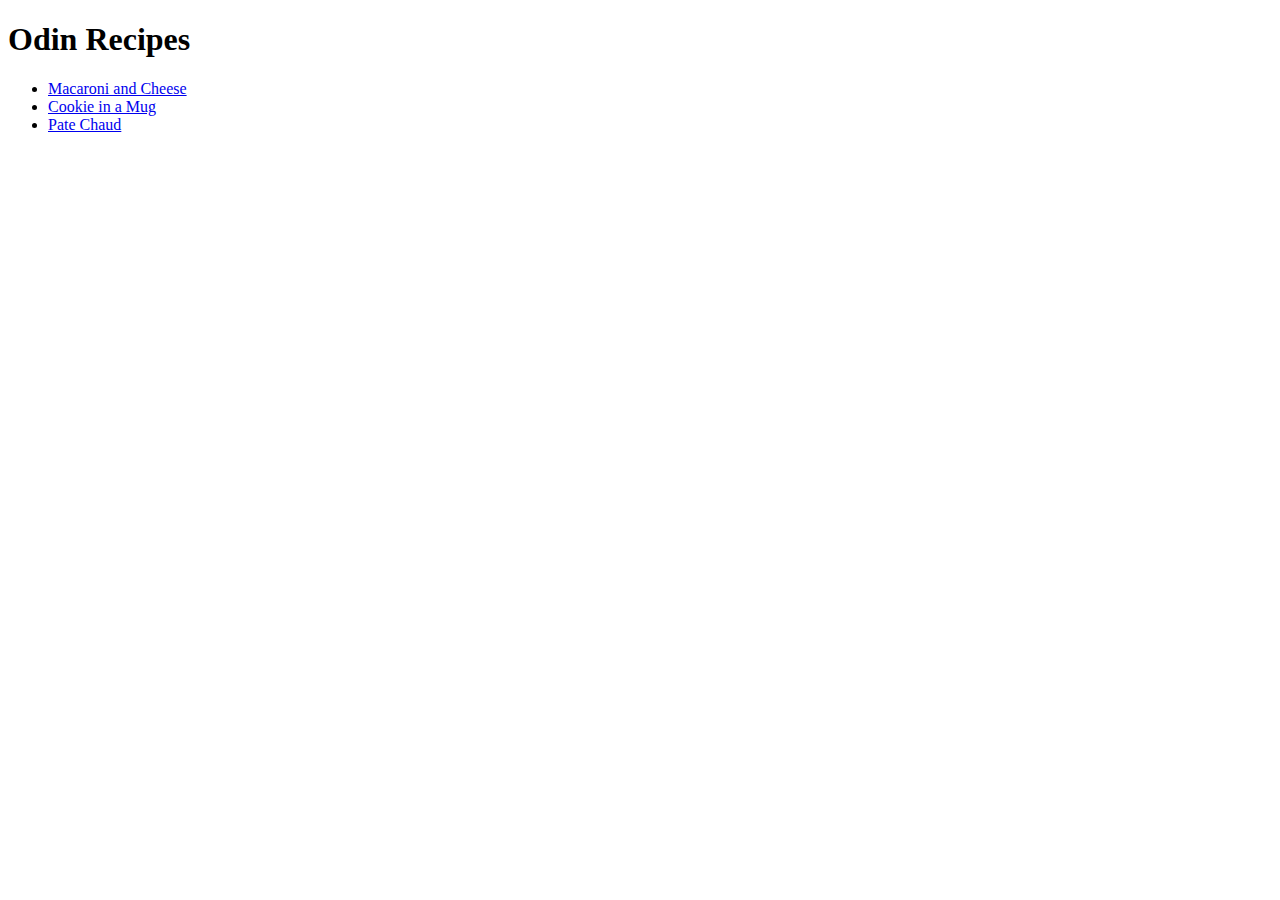
<file: odin-recipes/index.html>
<!DOCTYPE html>
<html lang="en">
<head>
    <meta charset="UTF-8">
    <meta name="viewport" content="width=device-width, initial-scale=1.0">
    <title>Odin Recipes</title>
</head>
<body>
    <h1>Odin Recipes</h1>
    <ul>
        <li><a href="./mac-and-cheese.html">Macaroni and Cheese</a></li>
        <li><a href="./mug-cookie.html">Cookie in a Mug</a></li>
        <li><a href="./pate-chaud.html">Pate Chaud</a></li>
    </ul>
</body>
</html>
</file>
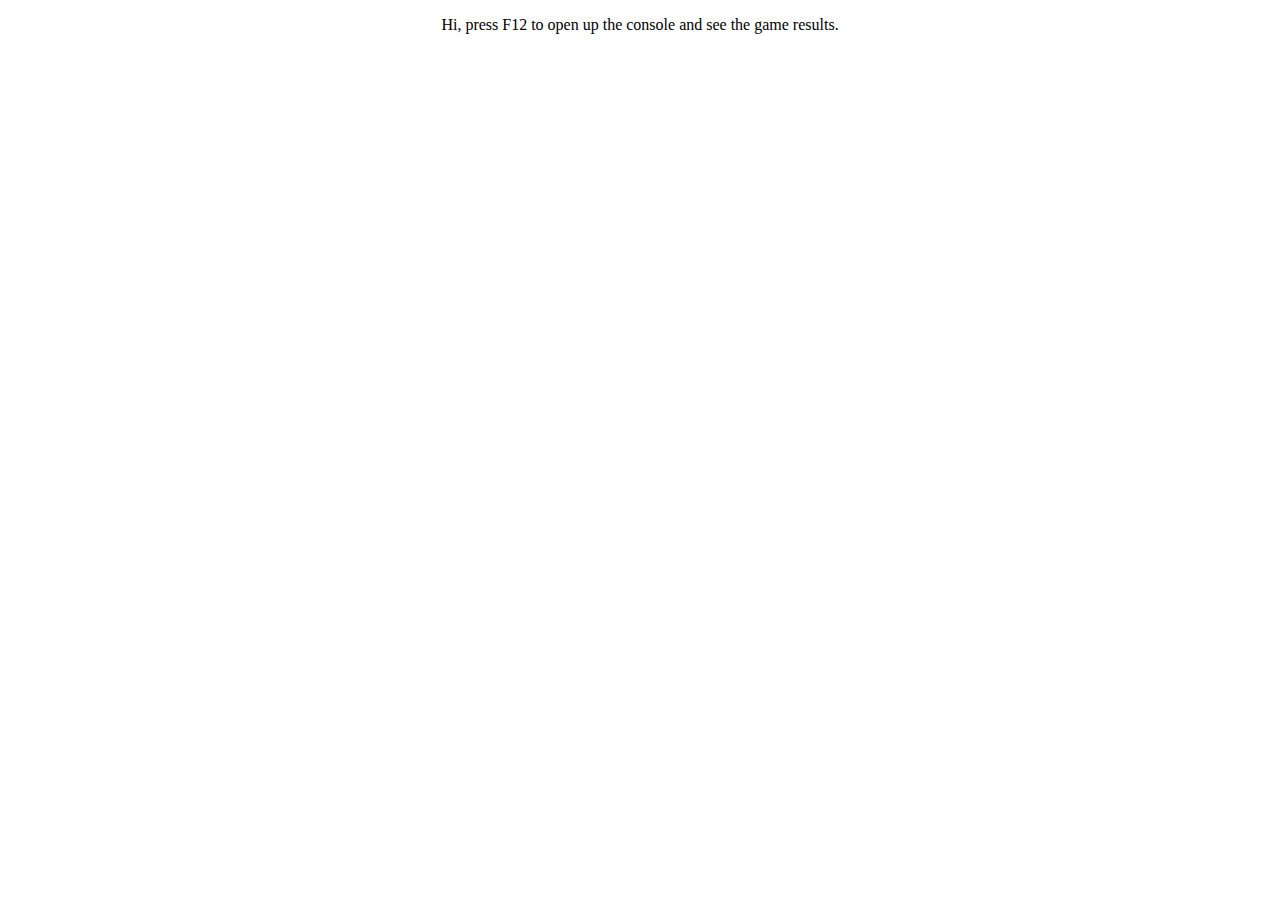
<file: rock-paper-scissors/index.html>
<!DOCTYPE html>
<html lang="en">
<head>
    <meta charset="UTF-8">
    <meta name="viewport" content="width=device-width, initial-scale=1.0">
    <title>Rock-Paper-Scissors</title>
</head>
<body>
    <p style="text-align: center;">Hi, press F12 to open up the console and see the game results.</p>
</body>
</html>

<script src="./script.js"></script>
</file>
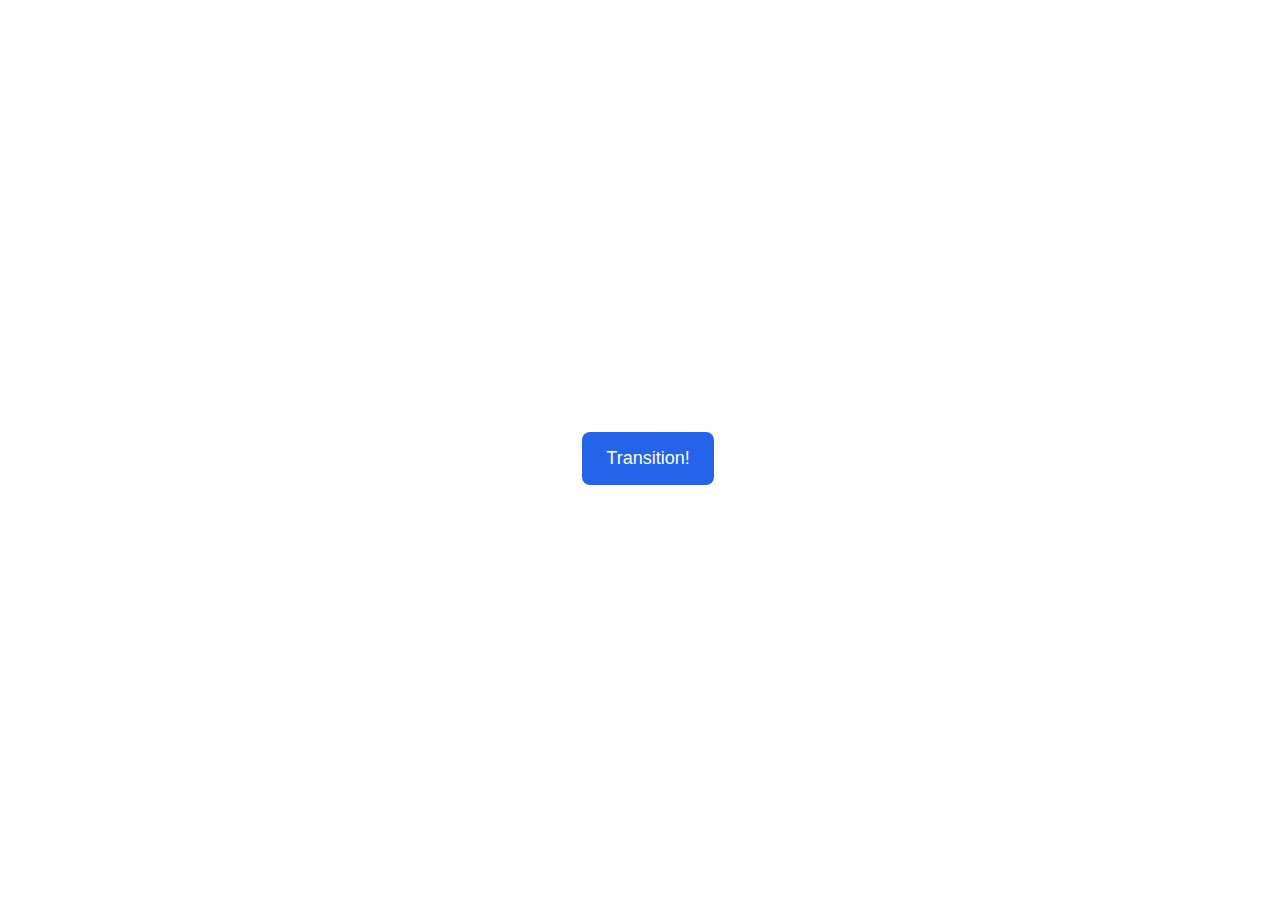
<file: css-exercises-main/advanced-html-css/animation/01-button-hover/index.html>
<!DOCTYPE html>
<html lang="en">
  <head>
    <meta charset="UTF-8" />
    <meta http-equiv="X-UA-Compatible" content="IE=edge" />
    <meta name="viewport" content="width=device-width, initial-scale=1.0" />
    <title>Button Hover</title>
    <link rel="stylesheet" href="style.css" />
  </head>
  <body>
    <div id="transition-container">
      <button>Transition!</button>
    </div>
  </body>
</html>
</file>
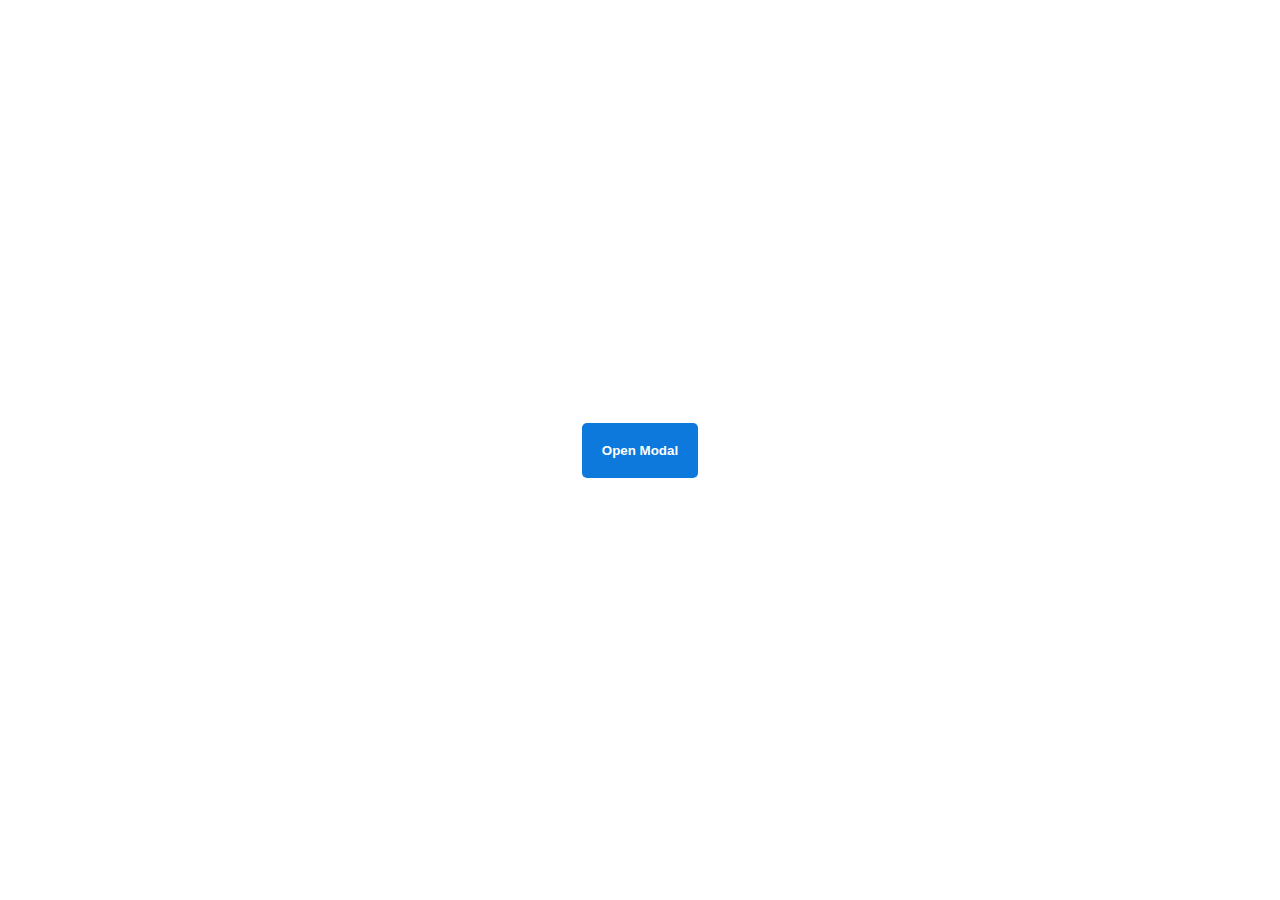
<file: css-exercises-main/advanced-html-css/animation/02-pop-up/index.html>
<!DOCTYPE html>
<html lang="en">
  <head>
    <meta charset="UTF-8" />
    <meta http-equiv="X-UA-Compatible" content="IE=edge" />
    <meta name="viewport" content="width=device-width, initial-scale=1.0" />
    <title>Popup</title>
    <link rel="stylesheet" href="style.css" />
  </head>
  <body>
    <div class="backdrop"></div>
    <div class="popup-modal">
      <h1>Look at me!</h1>
      <p>I'm a pop up dialog!</p>
      <button id="close-modal">Close Modal</button>
    </div>
    <div class="button-container">
      <button id="trigger-modal">Open Modal</button>
    </div>
    <script src="script.js"></script>
  </body>
</html>
</file>
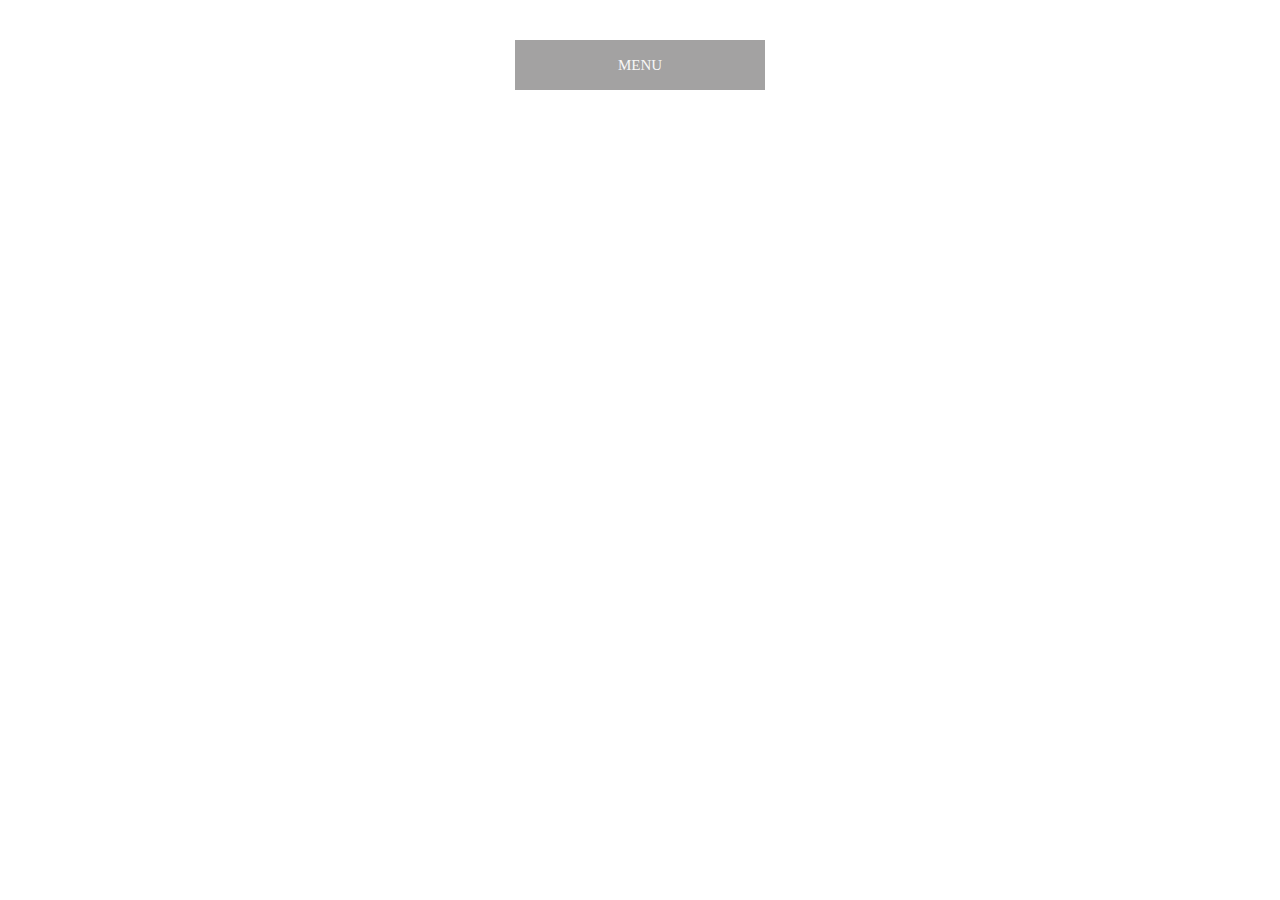
<file: css-exercises-main/advanced-html-css/animation/03-dropdown-menu/index.html>
<!DOCTYPE html>
<html lang="en">
  <head>
    <meta charset="UTF-8" />
    <meta http-equiv="X-UA-Compatible" content="IE=edge" />
    <meta name="viewport" content="width=device-width, initial-scale=1.0" />
    <title>Dropdown Menu</title>
    <link rel="stylesheet" href="style.css" />
  </head>
  <body>
    <div class="dropdown-container">
        <div class="menu-title">MENU</div>
        <ul class="dropdown-menu">
            <li>ITEM 1</li>
            <li>ITEM 2</li>
            <li>ITEM 3</li>
            <li>ITEM 4</li>
            <li>ITEM 5</li>
        </ul>
    </div>
    <script src="script.js"></script>
  </body>
</html>
</file>
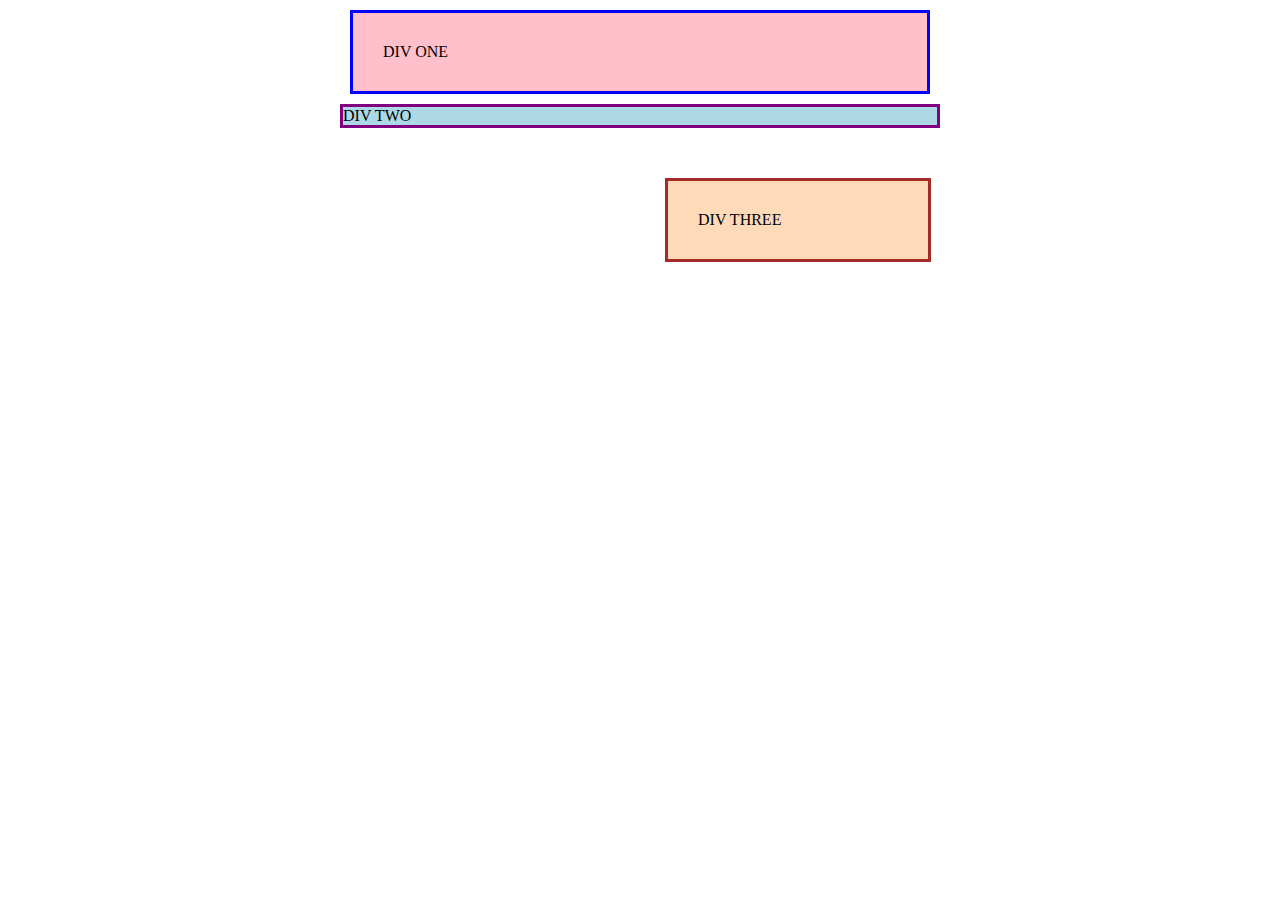
<file: css-exercises-main/foundations/block-and-inline/01-margin-and-padding-1/index.html>
<!DOCTYPE html>
<html lang="en">
  <head>
    <meta charset="UTF-8">
    <meta http-equiv="X-UA-Compatible" content="IE=edge">
    <meta name="viewport" content="width=device-width, initial-scale=1.0">
    <title>Margin and Padding exercise</title>
    <link rel="stylesheet" href="style.css">
  </head>
  <body>
    <div class="one">
      DIV ONE
    </div>
    <div class="two">
      DIV TWO
    </div>
    <div class="three">
      DIV THREE
    </div>
  </body>
</html>
</file>
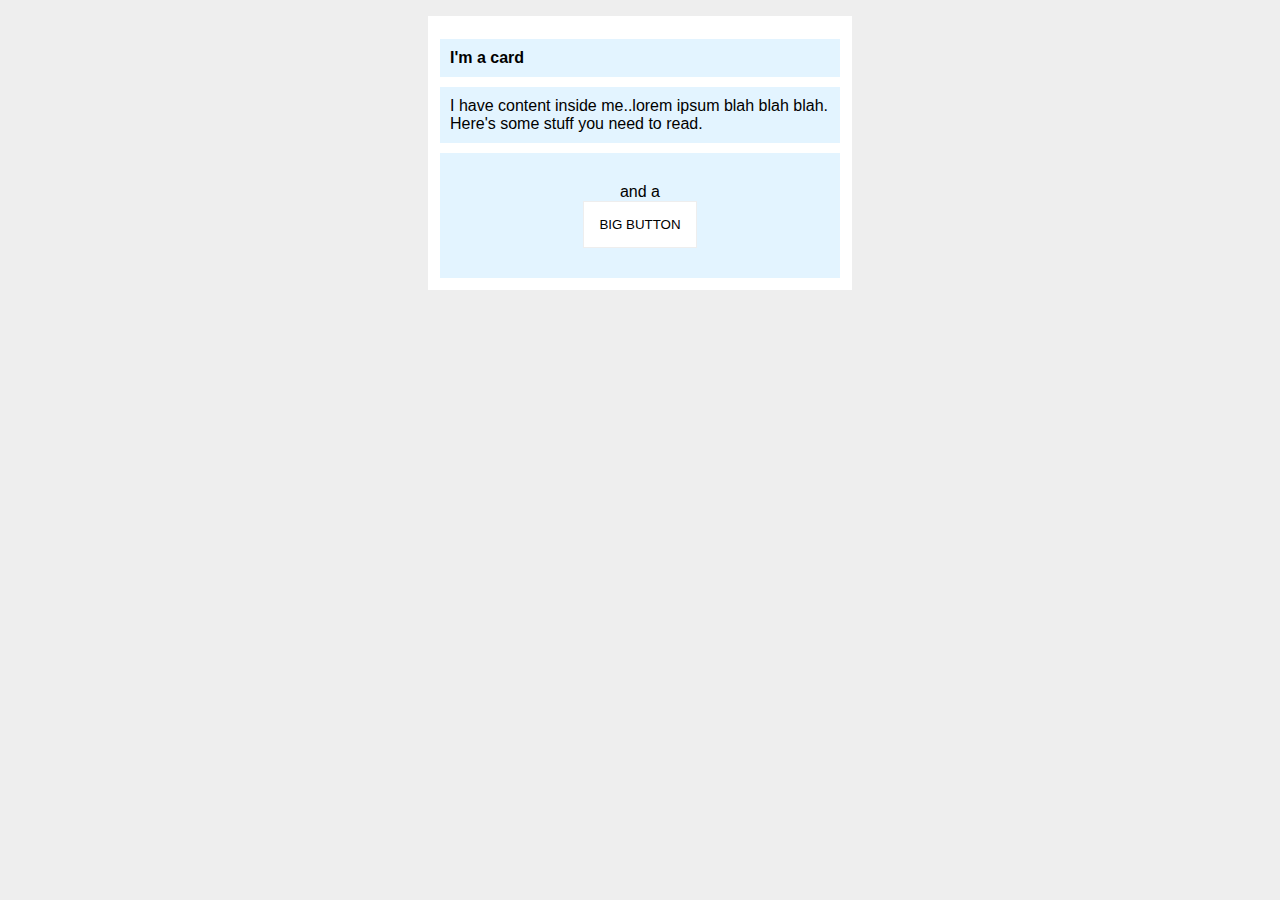
<file: css-exercises-main/foundations/block-and-inline/02-margin-and-padding-2/index.html>
<!DOCTYPE html>
<html lang="en">
  <head>
    <meta charset="UTF-8">
    <meta http-equiv="X-UA-Compatible" content="IE=edge">
    <meta name="viewport" content="width=device-width, initial-scale=1.0">
    <title>Margin and Padding exercise 2</title>
    <link rel="stylesheet" href="style.css">
  </head>
  <body>
    <div class="card">
      <h1 class="title">I'm a card</h1>
      <div class="content">I have content inside me..lorem ipsum blah blah blah. Here's some stuff you need to read.</div>
      <div class="button-container">and a <button>BIG BUTTON</button></div>
    </div>
  </body>
</html>
</file>
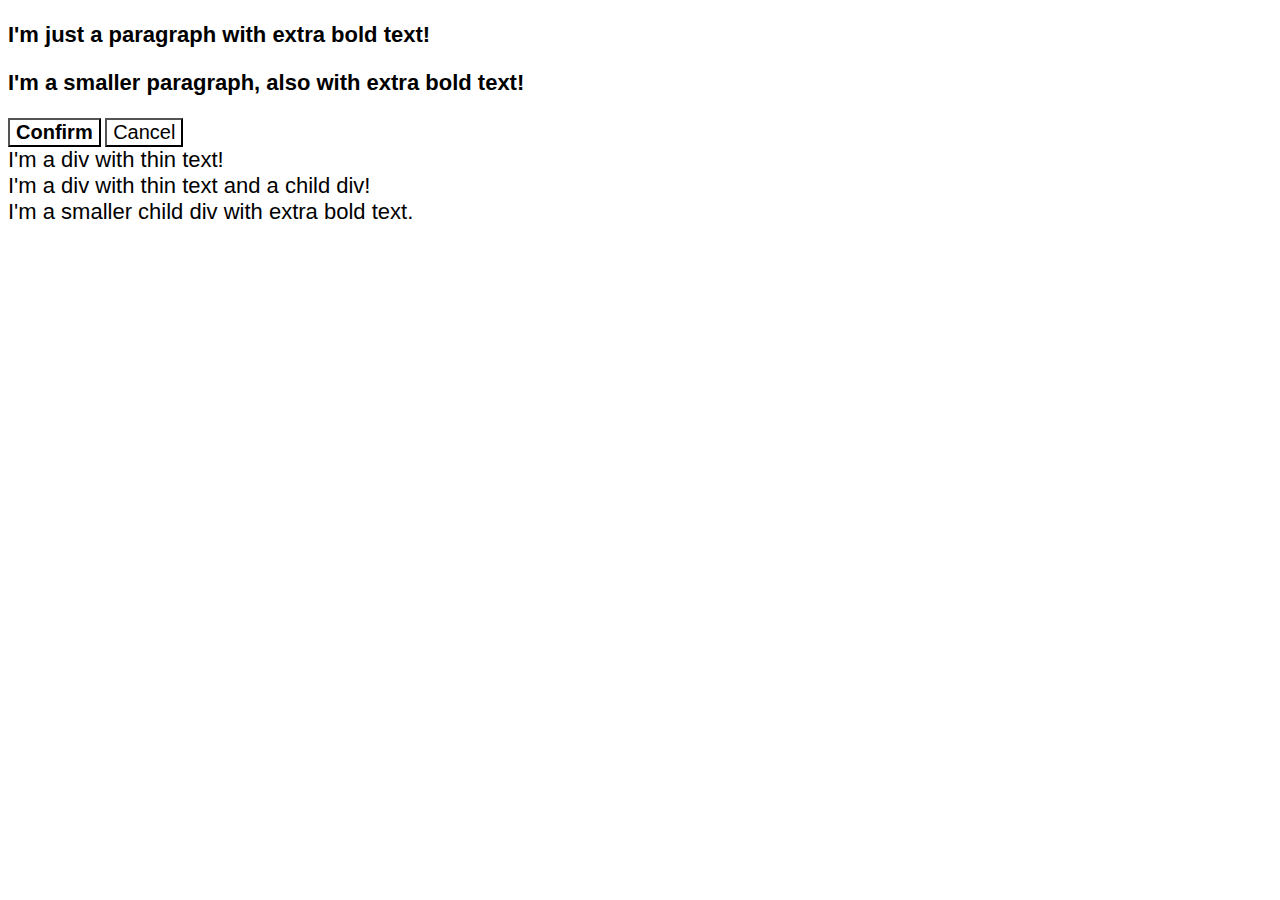
<file: css-exercises-main/foundations/cascade/01-cascade-fix/index.html>
<!DOCTYPE html>
<html lang="en">
  <head>
    <meta charset="UTF-8">
    <meta http-equiv="X-UA-Compatible" content="IE=edge">
    <meta name="viewport" content="width=device-width, initial-scale=1.0">
    <title>Fix the Cascade</title>
    <link rel="stylesheet" href="style.css">
  </head>
  <body>
    <p class="para">I'm just a paragraph with extra bold text!</p>
    <p class="para small-para">I'm a smaller paragraph, also with extra bold text!</p>

    <button id="confirm-button" class="button confirm">Confirm</button>
    <button id="cancel-button" class="button cancel">Cancel</button>

    <div class="text">I'm a div with thin text!</div>
    <div class="text">I'm a div with thin text and a child div!
      <div class="text child">I'm a smaller child div with extra bold text.</div>
    </div>
  </body>
</html>
</file>
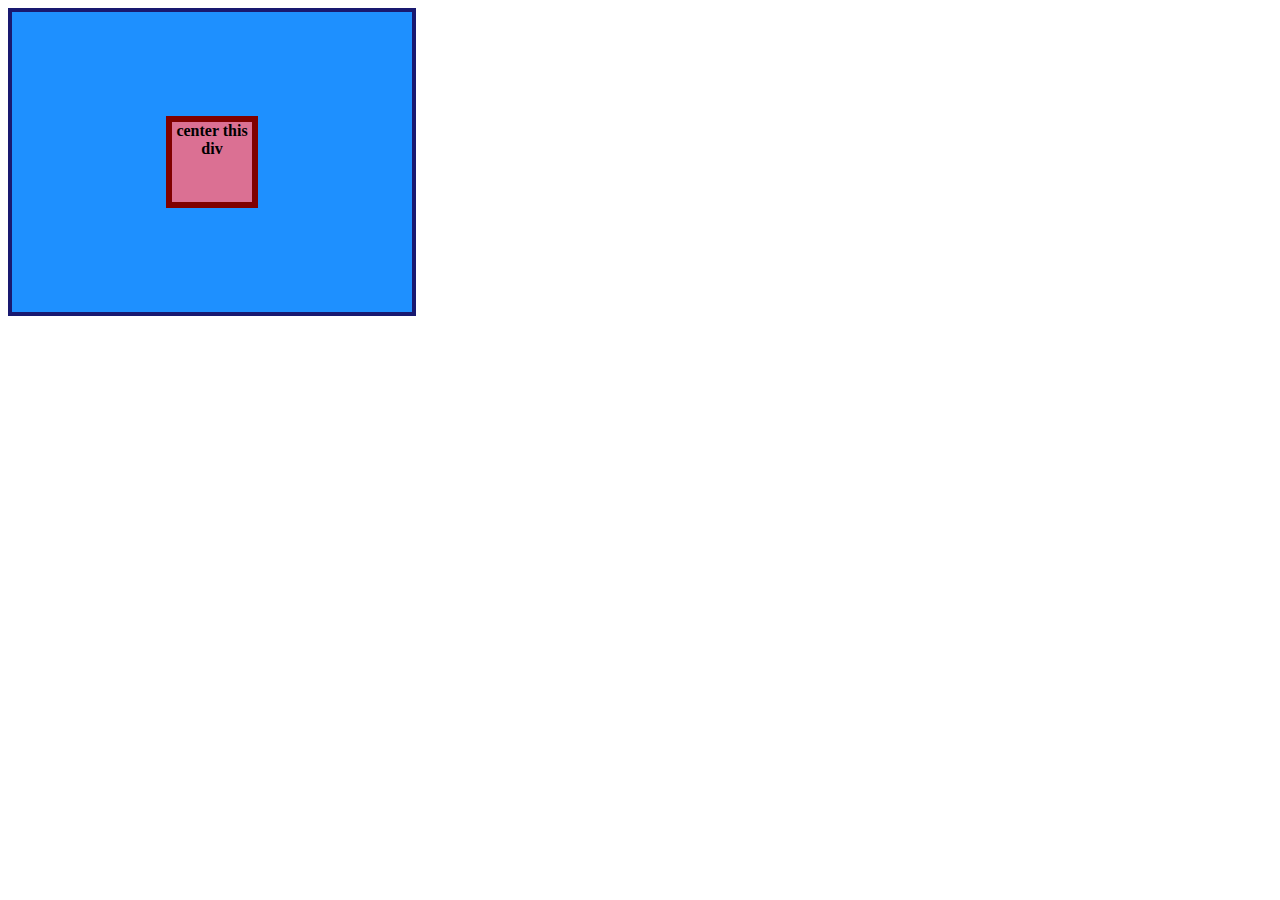
<file: css-exercises-main/foundations/flex/01-flex-center/index.html>
<!DOCTYPE html>
<html lang="en">
  <head>
    <meta charset="UTF-8">
    <meta http-equiv="X-UA-Compatible" content="IE=edge">
    <meta name="viewport" content="width=device-width, initial-scale=1.0">
    <title>CENTER THIS DIV</title>
    <link rel="stylesheet" href="style.css">
  </head>
  <body>
    <div class="container">
      <div class="box">center this div</div>
    </div>
  </body>
</html>
</file>
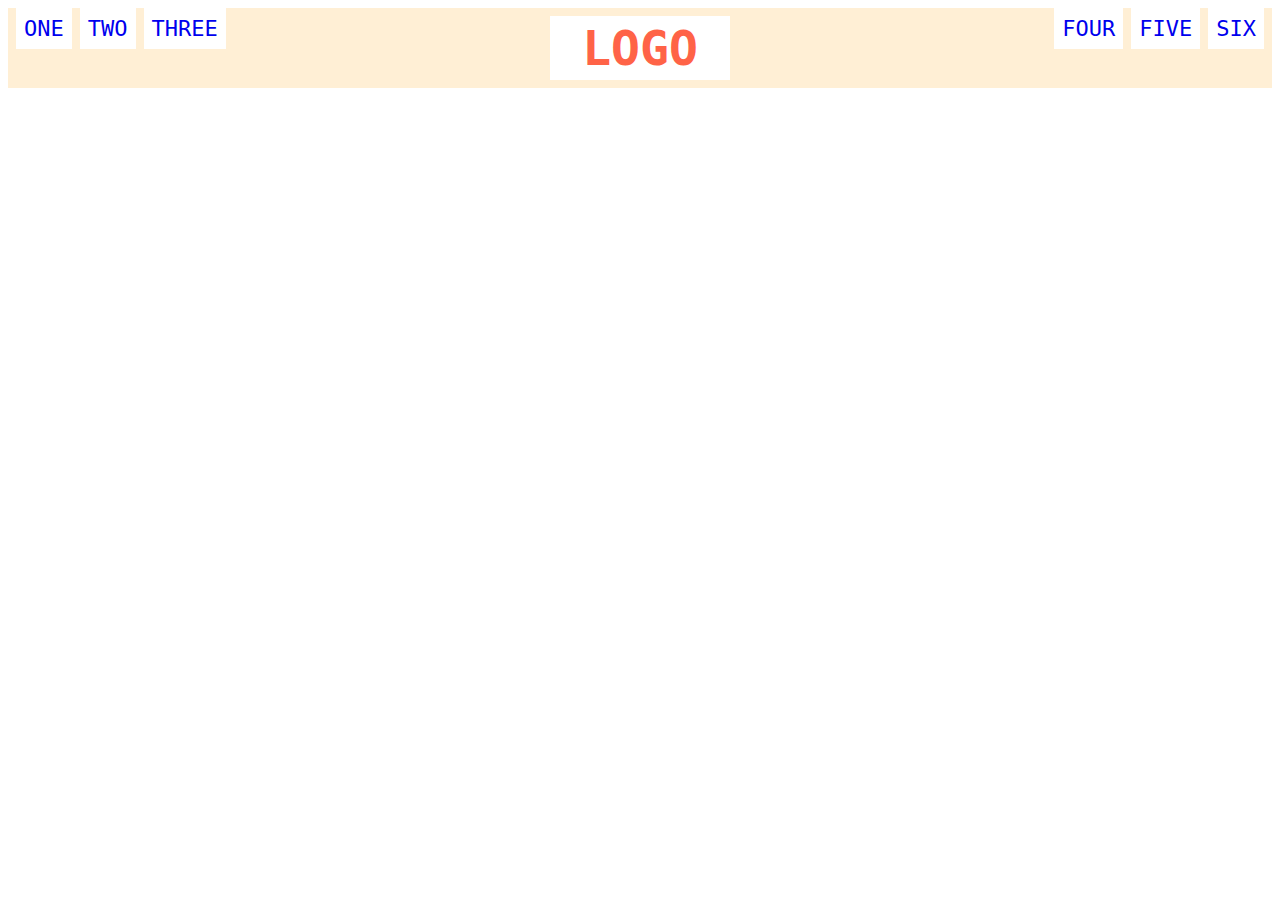
<file: css-exercises-main/foundations/flex/02-flex-header/index.html>
<!DOCTYPE html>
<html lang="en">
  <head>
    <meta charset="UTF-8">
    <meta http-equiv="X-UA-Compatible" content="IE=edge">
    <meta name="viewport" content="width=device-width, initial-scale=1.0">
    <title>Flex Header</title>
    <link rel="stylesheet" href="style.css">
  </head>
  <body>
    <div class="header">
      <div class="left-links">
        <ul>
          <li><a href="#">ONE</a></li>
          <li><a href="#">TWO</a></li>
          <li><a href="#">THREE</a></li>
        </ul>
      </div>
      <div class="logo">LOGO</div>
      <div class="right-links">
        <ul>
          <li><a href="#">FOUR</a></li>
          <li><a href="#">FIVE</a></li>
          <li><a href="#">SIX</a></li>
        </ul>
      </div>
    </div>
  </body>
</html>
</file>
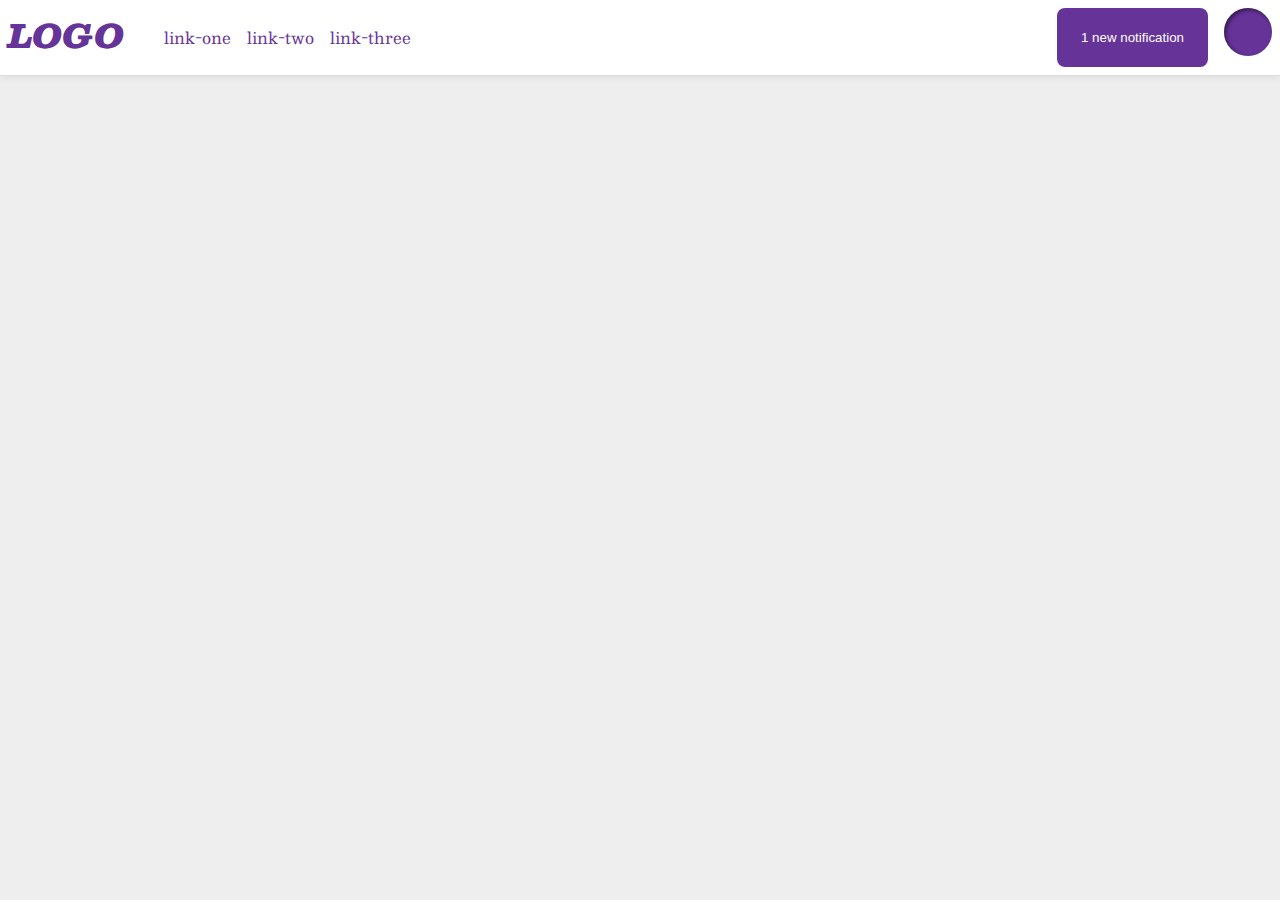
<file: css-exercises-main/foundations/flex/03-flex-header-2/index.html>
<!DOCTYPE html>
<html lang="en">
  <head>
    <meta charset="UTF-8">
    <meta http-equiv="X-UA-Compatible" content="IE=edge">
    <meta name="viewport" content="width=device-width, initial-scale=1.0">
    <title>Flex Header 2</title>
    <link rel="stylesheet" href="style.css">
  </head>
  <body>
    <div class="header">
      <div class="left-side">
        <div class="logo">
          LOGO
        </div>
        <ul class="links">
          <li><a href="https://google.com">link-one</a></li>
          <li><a href="https://google.com">link-two</a></li>
          <li><a href="https://google.com">link-three</a></li>
        </ul>
      </div>
      <div class="right-side">
        <button class="notifications">
          1 new notification
        </button>
        <div class="profile-image"></div>
    </div>
    </div>
  </body>
</html>
</file>
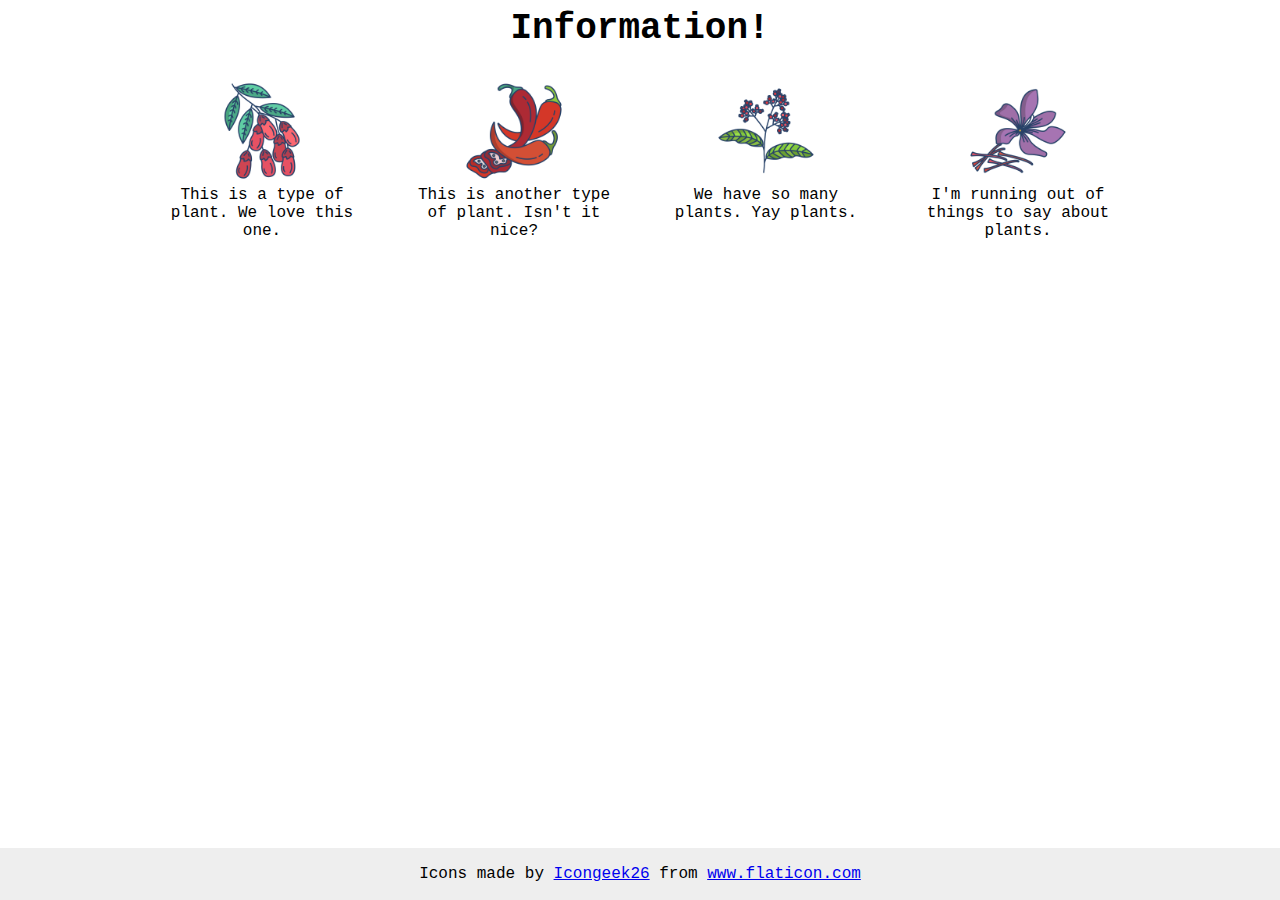
<file: css-exercises-main/foundations/flex/04-flex-information/index.html>
<!DOCTYPE html>
<html lang="en">
  <head>
    <meta charset="UTF-8">
    <meta http-equiv="X-UA-Compatible" content="IE=edge">
    <meta name="viewport" content="width=device-width, initial-scale=1.0">
    <title>Information</title>
    <link rel="stylesheet" href="style.css">
  </head>
  <body>
    <div class="title">Information!</div>

    <div class="container">

      <div class="plants">
        <img src="./images/barberry.png" alt="barberry">
        <div class="text">This is a type of plant. We love this one.</div>
      </div>

      <div class="plants">
        <img src="./images/chilli.png" alt="chili">
        <div class="text">This is another type of plant. Isn't it nice?</div>
      </div>
      <div class="plants">
        <img src="./images/pepper.png" alt="pepper">
        <div class="text">We have so many plants. Yay plants.</div>
      </div>
      <div class="plants">
        <img src="./images/saffron.png" alt="saffron">
        <div class="text">I'm running out of things to say about plants.</div>
      </div>
    </div>

    <!-- disregard this section, it's here to give attribution to the creator of these icons -->
    <div class="footer">
      <div>Icons made by <a href="https://www.flaticon.com/authors/icongeek26" title="Icongeek26">Icongeek26</a> from <a href="https://www.flaticon.com/" title="Flaticon">www.flaticon.com</a></div>
    </div>
  
  </body>
</html>
</file>
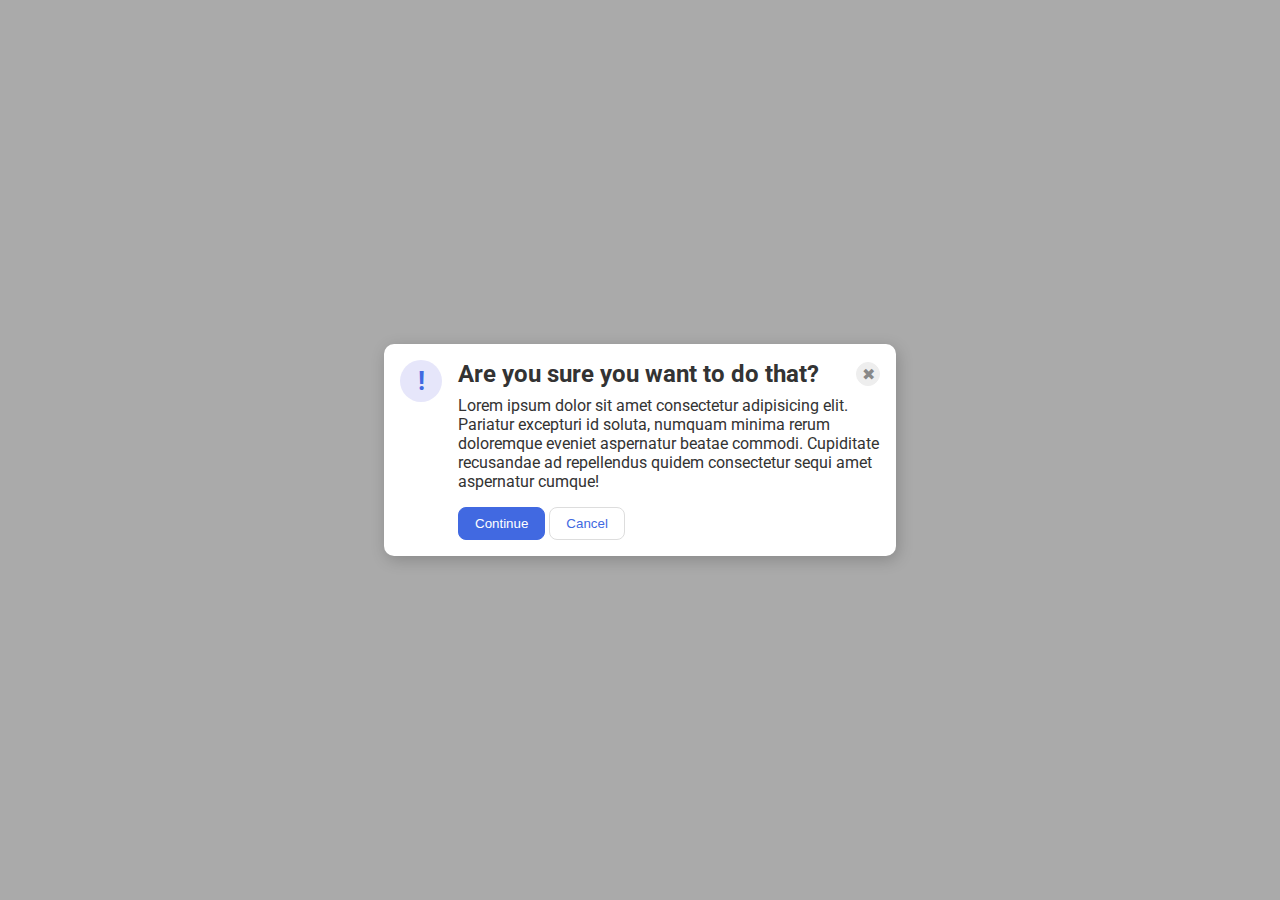
<file: css-exercises-main/foundations/flex/05-flex-modal/index.html>
<!DOCTYPE html>
<html lang="en">
  <head>
    <meta charset="UTF-8">
    <meta http-equiv="X-UA-Compatible" content="IE=edge">
    <meta name="viewport" content="width=device-width, initial-scale=1.0">
    <link rel="stylesheet" href="style.css">
    <title>Modal</title>
  </head>
  <body>
    <div class="modal">
      <div class="icon">!</div>
      <div class="head">
        <div class="header">Are you sure you want to do that?
          <button class="close-button">✖</button>
        </div>
      
      <div class="text">Lorem ipsum dolor sit amet consectetur adipisicing elit. Pariatur excepturi id soluta, numquam minima rerum doloremque eveniet aspernatur beatae commodi. Cupiditate recusandae ad repellendus quidem consectetur sequi amet aspernatur cumque!</div>
      <button class="continue">Continue</button>
      <button class="cancel">Cancel</button>
    </div>

    </div>
  </body>
</html>
</file>
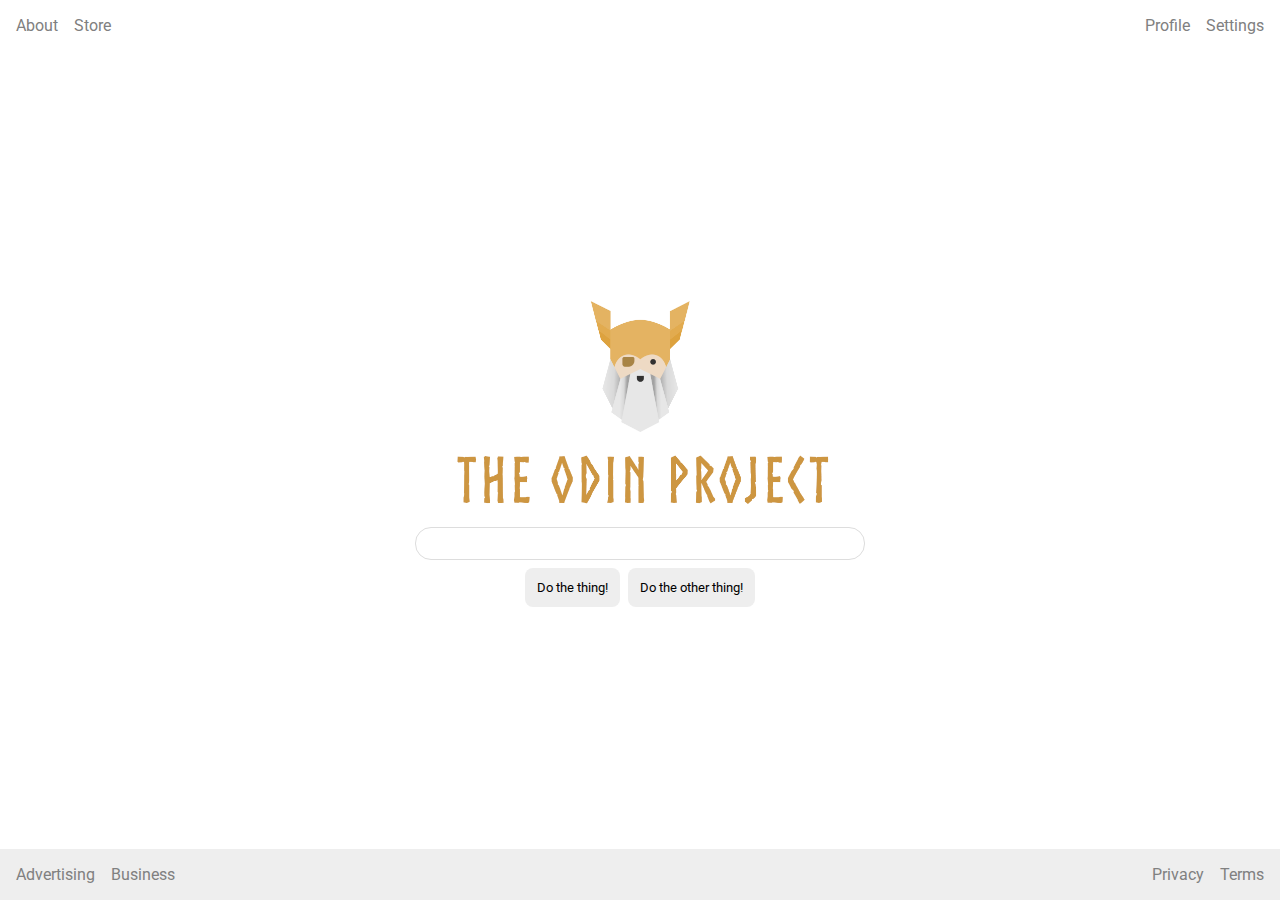
<file: css-exercises-main/foundations/flex/06-flex-layout/index.html>
<!DOCTYPE html>
<html lang="en">
  <head>
    <meta charset="UTF-8">
    <meta http-equiv="X-UA-Compatible" content="IE=edge">
    <meta name="viewport" content="width=device-width, initial-scale=1.0">
    <title>LAYOUT</title>
    <link rel="stylesheet" href="./style.css">
  </head>
  <body>
    <div class="header">
      <ul class="left-links">
        <li><a href="#">About</a></li>
        <li><a href="#">Store</a></li>
      </ul>
      <ul class="right-links">
        <li><a href="#">Profile</a></li>
        <li><a href="#">Settings</a></li>
      </ul>
    </div>
    <div class="content">
      <img src="./logo.png" alt="Project logo. Represents odin with the project name.">
      <div class="input">
        <input type="text">
      </div>
      <div class="buttons">
        <button>Do the thing!</button>
        <button>Do the other thing!</button>
      </div>
    </div>
    <div class="footer">
      <ul class="left-links">
        <li><a href="#">Advertising</a></li>
        <li><a href="#">Business</a></li>
      </ul>
      <ul class="right-links">
        <li><a href="#">Privacy</a></li>
        <li><a href="#">Terms</a></li>
      </ul>
    </div>
  </body>
</html>
</file>
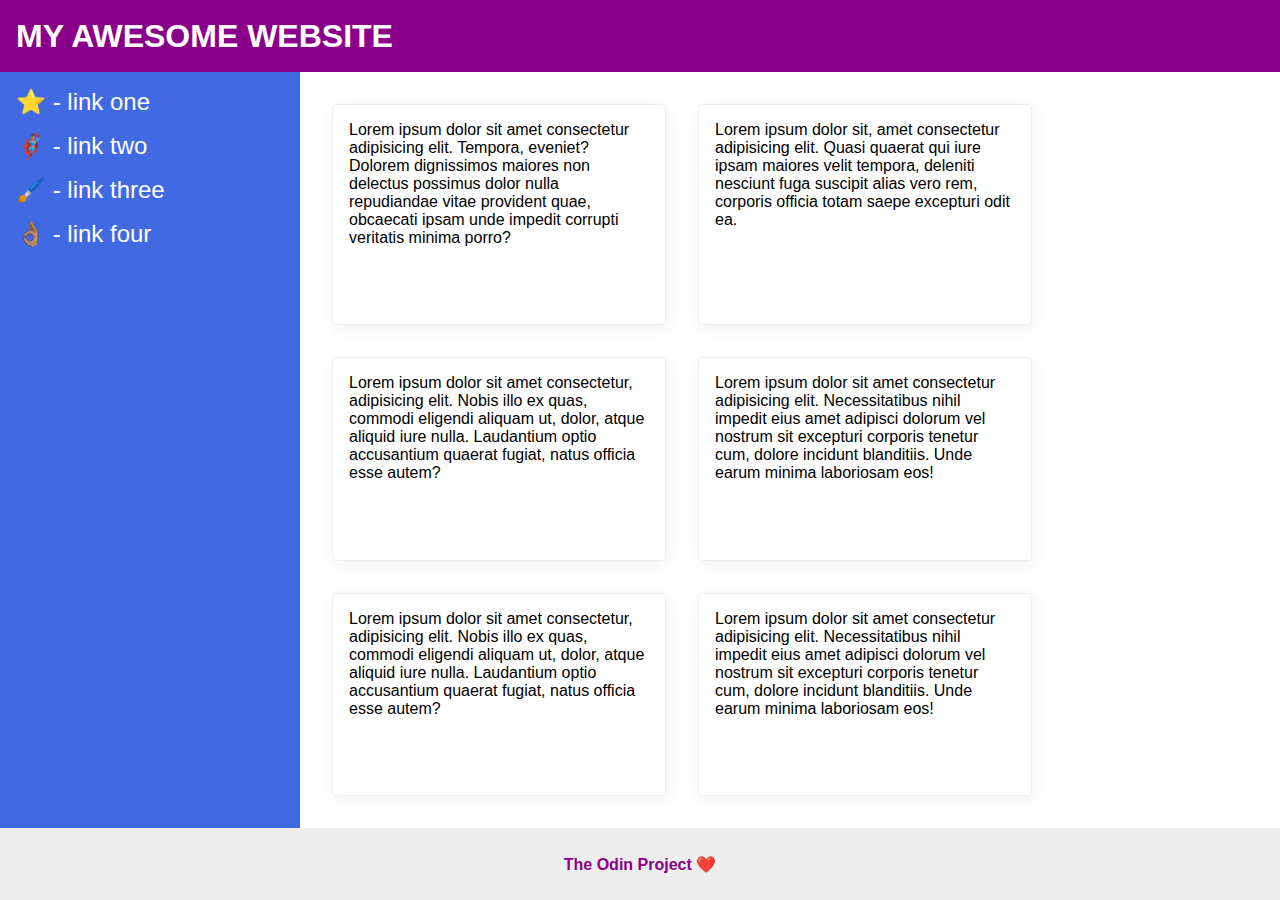
<file: css-exercises-main/foundations/flex/07-flex-layout-2/index.html>
<!DOCTYPE html>
<html lang="en">
  <head>
    <meta charset="UTF-8">
    <meta http-equiv="X-UA-Compatible" content="IE=edge">
    <meta name="viewport" content="width=device-width, initial-scale=1.0">
    <title>The Holy Grail</title>
    <link rel="stylesheet" href="style.css">
  </head>
  <body>
    <div class="header">
      MY AWESOME WEBSITE
    </div>
    <div class="container">
      <div class="sidebar">
        <ul>
          <li><a href="#">⭐ - link one</a></li>
          <li><a href="#">🦸🏽‍♂️ - link two</a></li>
          <li><a href="#">🖌️ - link three</a></li>
          <li><a href="#">👌🏽 - link four</a></li>
        </ul>
      </div>

      <div class="cardbox">
        <div class="card">Lorem ipsum dolor sit amet consectetur adipisicing elit. Tempora, eveniet? Dolorem dignissimos maiores non delectus possimus dolor nulla repudiandae vitae provident quae, obcaecati ipsam unde impedit corrupti veritatis minima porro?</div>
        <div class="card">Lorem ipsum dolor sit, amet consectetur adipisicing elit. Quasi quaerat qui iure ipsam maiores velit tempora, deleniti nesciunt fuga suscipit alias vero rem, corporis officia totam saepe excepturi odit ea.</div>
        <div class="card">Lorem ipsum dolor sit amet consectetur, adipisicing elit. Nobis illo ex quas, commodi eligendi aliquam ut, dolor, atque aliquid iure nulla. Laudantium optio accusantium quaerat fugiat, natus officia esse autem?</div>
        <div class="card">Lorem ipsum dolor sit amet consectetur adipisicing elit. Necessitatibus nihil impedit eius amet adipisci dolorum vel nostrum sit excepturi corporis tenetur cum, dolore incidunt blanditiis. Unde earum minima laboriosam eos!</div>
        <div class="card">Lorem ipsum dolor sit amet consectetur, adipisicing elit. Nobis illo ex quas, commodi eligendi aliquam ut, dolor, atque aliquid iure nulla. Laudantium optio accusantium quaerat fugiat, natus officia esse autem?</div>
        <div class="card">Lorem ipsum dolor sit amet consectetur adipisicing elit. Necessitatibus nihil impedit eius amet adipisci dolorum vel nostrum sit excepturi corporis tenetur cum, dolore incidunt blanditiis. Unde earum minima laboriosam eos!</div>
    </div>
    </div>
    <div class="footer">
      The Odin Project ❤️
    </div>
  </body>
</html>
</file>
<file: css-exercises-main/advanced-html-css/animation/01-button-hover/style.css>
#transition-container {
  width: 100vw;
  height: 100vh;
  display: flex;
  flex-direction: column;
  justify-content: center;
  align-items: center;
  font-family: Arial, sans-serif;
}

button {
  border-radius: 8px;
  border: none;
  background-color: #2563eb;
  color: white;
  font-size: 18px;
  padding: 16px 24px;
  text-align: center;
}
</file>
<file: css-exercises-main/advanced-html-css/animation/02-pop-up/style.css>
* {
  padding: 0;
  margin: 0;
}

body {
  overflow: hidden;
}

.button-container {
  width: 100vw;
  height: 100vh;
  background-color: #ffffff;
  opacity: 100%;
  display: flex;
  align-items: center;
  justify-content: center;
}

button {
  padding: 20px;
  color: #ffffff;
  background-color: #0e79dd;
  border: none;
  border-radius: 5px;
  font-weight: 600;
}

.popup-modal {
  padding: 32px 64px;
  background-color: white;
  border: 1px solid black;
  border-radius: 10px;
  position: fixed;
  top: 50%;
  left: 50%;
  transform-origin: center;
  transform: translate(-50%, -50%);
  pointer-events: none;
  opacity: 0%;
  text-align: center;
}

.popup-modal p {
  margin-bottom: 24px;
}

.backdrop {
  pointer-events: none;
  position: fixed;
  inset: 0;
  background: #000;
  opacity: 0%;
}

.popup-modal.show {
  opacity: 100%;
  pointer-events: all;
}

.backdrop.show {
  opacity: 30%;
}
</file>
<file: css-exercises-main/advanced-html-css/animation/03-dropdown-menu/style.css>
.dropdown-container {
  max-width: 250px;
  margin: 40px auto;
  text-align: center;
  line-height: 50px;
  font-size: 15px;
  color: rgb(247, 247, 247);
  cursor: pointer;
}

.menu-title {
  background-color: rgb(163, 162, 162);
}

.dropdown-menu {
  list-style: none;
  padding: 0;
  margin: 0;
  background-color: rgb(99, 97, 97);

  display: none;
}

ul.dropdown-menu li:hover {
  background: rgb(47, 46, 46);
}

.visible {
  display: block;
}
</file>
<file: css-exercises-main/foundations/block-and-inline/01-margin-and-padding-1/style.css>
body {
  max-width: 600px;
  margin: 0 auto;
}

.one {
  background: pink;
  border: 3px solid blue;
  /* CHANGE ME */
  padding: 30px;
  margin: 10px;
}

.two {
  background: lightblue;
  border: 3px solid purple;
  /* CHANGE ME */
  margin-bottom: 50px;
}

.three {
  background: peachpuff;
  border: 3px solid brown;
  width: 200px;
  /* CHANGE ME */
  padding: 30px;
  margin-left: 325px;
}
</file>
<file: css-exercises-main/foundations/block-and-inline/02-margin-and-padding-2/style.css>
body {
  background: #eee;
  font-family: sans-serif;
}

.card {
  width: 400px;
  background: #fff;
  margin: 16px auto;
  padding: 12px;
}

.title {
  background: #e3f4ff;
  font-size: 16px;
  padding: 10px;
  margin-bottom: 10px;
}

.content {
  background: #e3f4ff;
  padding: 10px;
  margin-bottom: 10px;
}

.button-container {
  background: #e3f4ff;
  padding: 30px;
  text-align: center;
}

button {
  display: block;
  background: white;
  border: 1px solid #eee;
  margin: 0 auto;
  padding: 15px;
}
</file>
<file: css-exercises-main/foundations/cascade/01-cascade-fix/style.css>
body {
  font-family: Arial, Helvetica, sans-serif;
}

.para,
.small-para {
  color: hsl(0, 0%, 0%);
  font-weight: 800;
}

.small-para {
  font-size: 14px;
  font-weight: 800;
}

.para {
  font-size: 22px;
}

.confirm {
  background: green;
  color: white;
  font-weight: bold;
} 

.button {
  background-color: rgb(255, 255, 255);
  color: rgb(0, 0, 0);
  font-size: 20px;
}

.child {
  color: rgb(0, 0, 0);
  font-weight: 800;
  font-size: 14px;
}

div.text {
  color: rgb(0, 0, 0);
  font-size: 22px;
  font-weight: 100;
}
</file>
<file: css-exercises-main/foundations/flex/01-flex-center/style.css>
.container {
  background: dodgerblue;
  border: 4px solid midnightblue;
  width: 400px;
  height: 300px;
  display: flex;
  justify-content: center;
  align-items: center;
}

.box {
  background: palevioletred;
  font-weight: bold;
  text-align: center;
  border: 6px solid maroon;
  width: 80px;
  height: 80px;
}
</file>
<file: css-exercises-main/foundations/flex/02-flex-header/style.css>
.header  {
  font-family: monospace;
  background: papayawhip;
  display: flex;
  align-content: center;
  justify-content: space-between;
  padding: 8px;
}

.logo {
  font-size: 48px;
  font-weight: 900;
  color: tomato;
  background: white;
  padding: 4px 32px;
}

ul {
  /* this removes the dots on the list items*/
  list-style-type: none;
  display: flex;
  gap: 8px;
  margin: 0;
  padding: 0;
}

a {
  font-size: 22px;
  background: white;
  padding: 8px;
  /* this removes the line under the links */
  text-decoration: none;
}
</file>
<file: css-exercises-main/foundations/flex/03-flex-header-2/style.css>
/* this is some magical font-importing.  
you'll learn about it later. */
@import url('https://fonts.googleapis.com/css2?family=Besley:ital,wght@0,400;1,900&display=swap');

body {
  margin: 0;
  background: #eee;
  font-family: Besley, serif;
}

.header {
  background: white;
  border-bottom: 1px solid #ddd;
  box-shadow: 0 0 8px rgba(0,0,0,.1);
  display: flex;
  padding: 8px;
}

.left-side, .right-side {
  display: flex;
}

.right-side {
  flex: 1;
  justify-content: flex-end;
  gap: 16px;
}

.profile-image {
  background: rebeccapurple;
  box-shadow: inset 2px 2px 4px rgba(0,0,0,.5);
  border-radius: 50%;
  width: 48px;
  height: 48px;
}

.logo {
  color: rebeccapurple;
  font-size: 32px;
  font-weight: 900;
  font-style: italic;
}

button {
  border: none;
  border-radius: 8px;
  background: rebeccapurple;
  color: white;
  padding: 8px 24px;
}

a {
  /* this removes the line under our links */
  text-decoration: none;
  color: rebeccapurple;
}

ul {
  list-style-type: none;
  display: flex;
  gap: 16px;
}
</file>
<file: css-exercises-main/foundations/flex/04-flex-information/style.css>
body {
  font-family: 'Courier New', Courier, monospace;
  text-align: center;
}

img {
  width: 100px;
  height: 100px;
}

.title {
  font-size: 36px;
  font-weight: 900;
  text-align: center;
  margin-bottom: 32px;
}

.container {
  display: flex;
  justify-content: center;
  gap: 52px;

}

.plants {
  max-width: 200px;
}

/* do not edit this footer */
.footer {
  position: fixed;
  bottom: 0;
  left: 0;
  right: 0;
  height: 52px;
  display: flex;
  align-items: center;
  justify-content: center;
  background: #eee;
}
</file>
<file: css-exercises-main/foundations/flex/05-flex-modal/style.css>
@import url('https://fonts.googleapis.com/css2?family=Roboto:wght@400;700&display=swap');

html, body {
  height: 100%;
}

body {
  font-family: Roboto, sans-serif;
  margin: 0;
  background: #aaa;
  color: #333;
  /* I'll give you this one for free lol */
  display: flex;
  align-items: center;
  justify-content: center;
}

.modal {
  background: white;
  width: 480px;
  border-radius: 10px;
  box-shadow: 2px 4px 16px rgba(0,0,0,.2);
  display: flex;
  padding: 16px;
  gap: 16px;
}

.header {
  display: flex;
  align-items: center;
  justify-content: space-between;
  font-weight: 700;
  font-size: 24px;
  margin-bottom: 8px;
}

.icon {
  color: royalblue;
  font-size: 26px;
  font-weight: 700;
  background: lavender;
  width: 42px;
  height: 42px;
  border-radius: 50%;
  display: flex;
  align-items: center;
  justify-content: center;
  flex-shrink: 0;
}

.close-button {
  background: #eee;
  border-radius: 50%;
  color: #888;
  font-weight: 400;
  font-size: 16px;
  height: 24px;
  width: 24px;
  display: flex;
  align-items: center;
  justify-content: center;
  border: 1px solid #eee;
  padding: 0;
}

.text {
  margin-bottom: 16px;
}

button {
  cursor: pointer;
  padding: 8px 16px;
  border-radius: 8px;
}

button.continue {
  background: royalblue;
  border: 1px solid royalblue;
  color: white;
}

button.cancel {
  background: white;
  border: 1px solid #ddd;
  color: royalblue;
}
</file>
<file: css-exercises-main/foundations/flex/06-flex-layout/style.css>
@import url('https://fonts.googleapis.com/css2?family=Roboto:wght@400;700&display=swap');

body {
  height: 100vh;
  margin: 0;
  overflow: hidden;
  font-family: Roboto, sans-serif;
  display: flex;
  flex-direction: column;
}

img {
  width: 600px;
}

button {
  font-family: Roboto, sans-serif;
  border: none;
  border-radius: 8px;
  background: #eee;
}

input {
  border: 1px solid #ddd;
  border-radius: 16px;
  padding: 8px 24px;
  width: 400px;
}

ul {
  list-style-type: none;
  margin: 0;
  padding: 0;
  display: flex;
  gap: 16px;
}

a {
  text-decoration: none;
  color: gray;
}

.header, .footer {
  display: flex;
  justify-content: space-between;
  padding: 16px;
}

.footer {
  background-color: #eee;
}

.content {
  display: flex;
  flex-direction: column;
  justify-content: center;
  align-items: center;
  gap: 8px;
  flex: 1;
}

.buttons {
  display: flex;
  gap: 8px;
}

button {
  padding: 12px;
}
</file>
<file: css-exercises-main/foundations/flex/07-flex-layout-2/style.css>
body {
  font-family: -apple-system, BlinkMacSystemFont, 'Segoe UI', Roboto, Oxygen, Ubuntu, Cantarell, 'Open Sans', 'Helvetica Neue', sans-serif;
  margin: 0;
  min-height: 100vh;
  display: flex;
  flex-direction: column;
}

.header {
  height: 72px;
  background: darkmagenta;
  color: white;
  font-size: 32px;
  font-weight: 900;
  display: flex;
  align-items: center;
  padding: 0 16px;
}

.footer {
  height: 72px;
  background: #eee;
  color: darkmagenta;
  font-weight: 600;
  display: flex;
  justify-content: center;
  align-items: center;
}

.sidebar {
  width: 300px;
  background: royalblue;
  font-size: 24px;
  box-sizing: border-box;
  padding: 16px;
  display: flex;
  flex-shrink: 0;
}

.container {
  display: flex;
  flex: 1;
}

.cardbox {
  display: flex;
  flex-wrap: wrap;
  padding: 32px;
  gap: 32px;
}

.card {
  border: 1px solid #eee;
  box-shadow: 2px 4px 16px rgba(0,0,0,.06);
  border-radius: 4px;
  font-weight: 500;
  padding: 16px;
  width: 300px;
}

ul {
  list-style-type: none;
  margin: 0;
  padding: 0;
}

li {
  margin-bottom: 16px;
}

a {
  text-decoration: none;
  color: white;
}
</file>
